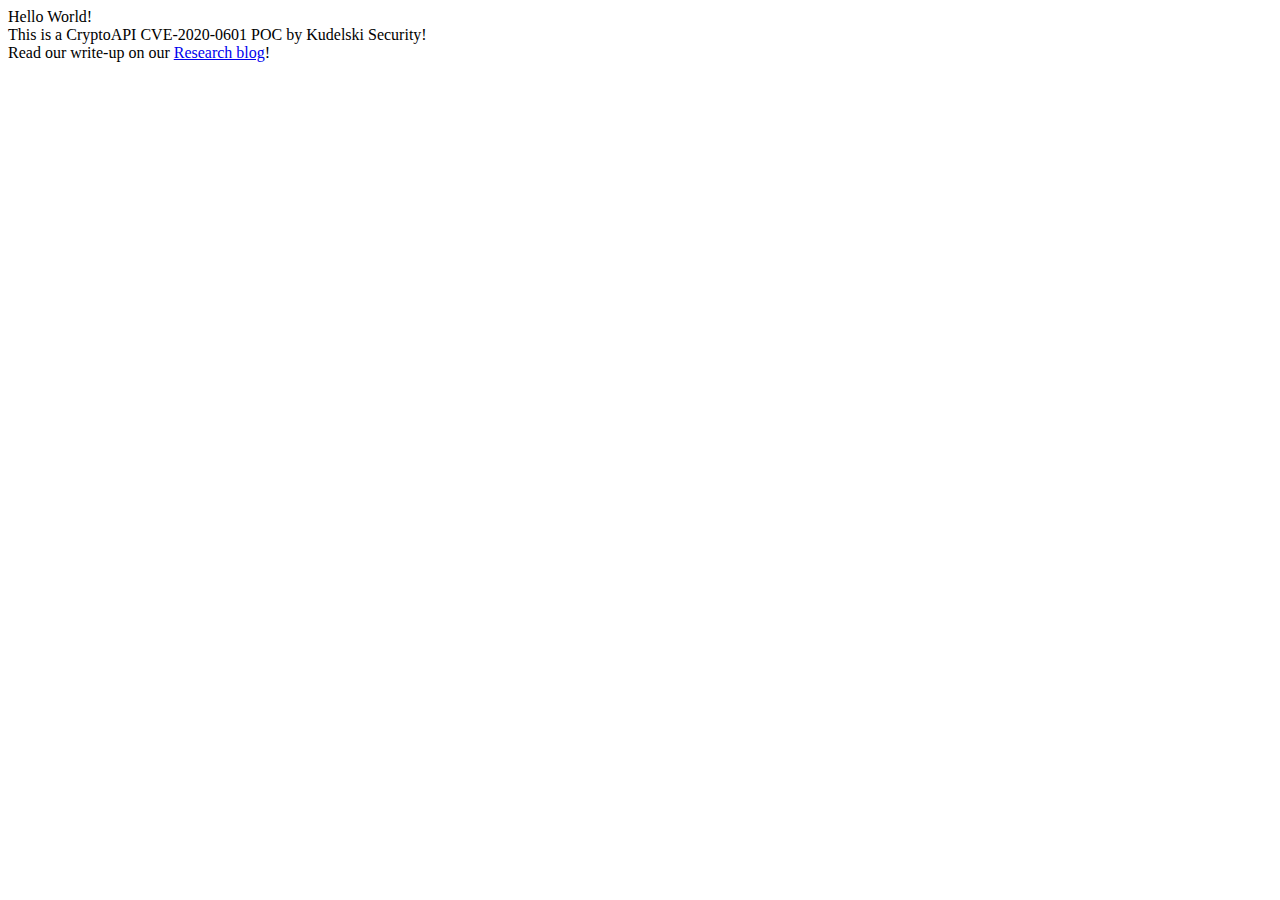
<file: cve-2020-0601/tls/cve-2020-0601-website/chainoffools/index.html>
<!doctype html>

<html lang="en">
	<head>
		<meta charset="utf-8">
		<title>CVE-2020-0601 check</title>
		<meta name="description" content="A test website to test CVE-2020-0601">
		<meta name="author" content="Kudelski Security">
	</head>

	<body>
Hello World!<br />This is a CryptoAPI CVE-2020-0601 POC by Kudelski Security!<br />Read our write-up on our <a href='https://research.kudelskisecurity.com/?p=13255'>Research blog</a>!
	</body>
</html>
</file>
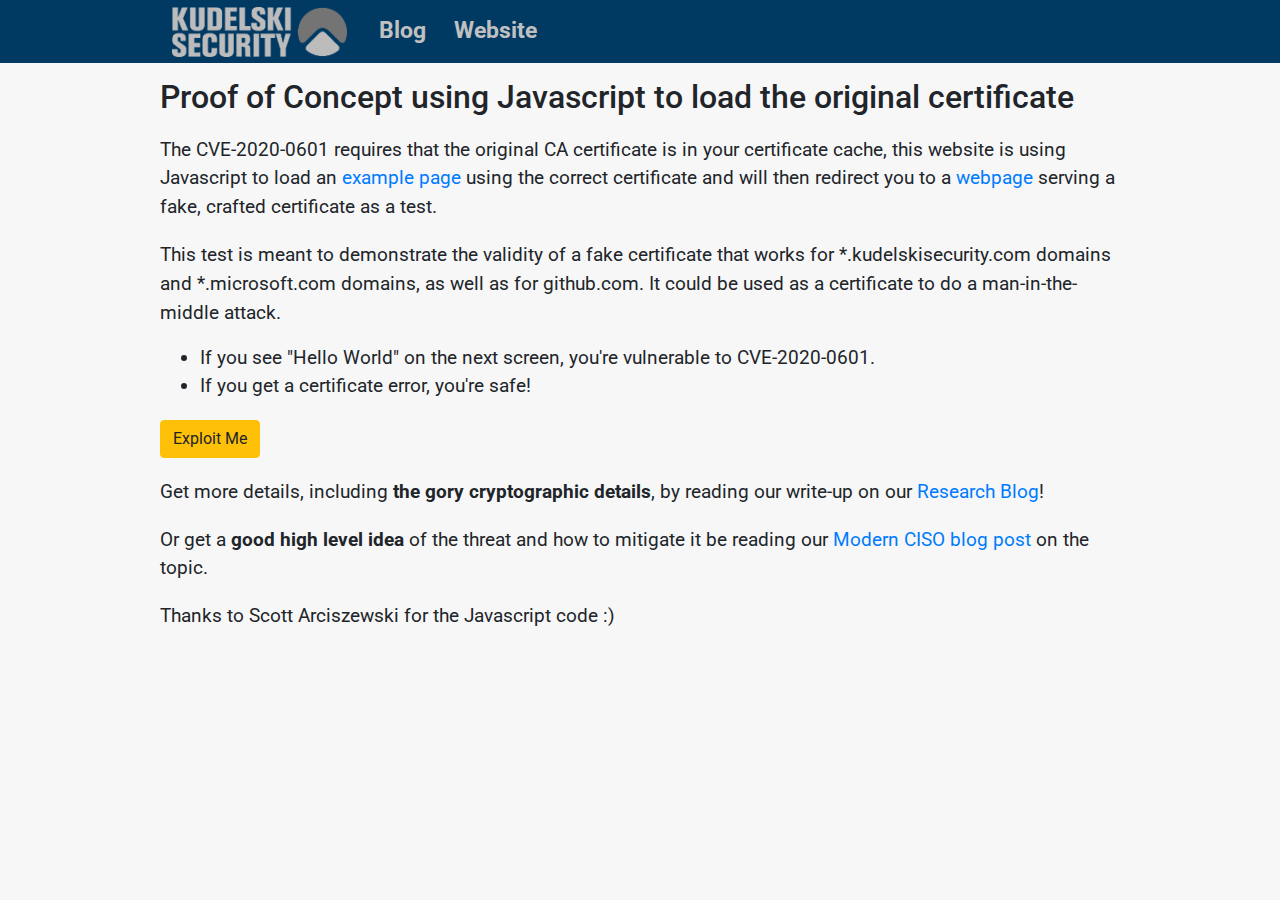
<file: cve-2020-0601/tls/cve-2020-0601-website/html/index.html>
<!DOCTYPE html>
<html>
<head>
    <title>CVE-2020-0601 Tester</title>

    <link href="https://fonts.googleapis.com/css?family=Roboto" rel="stylesheet">
    <link rel="stylesheet" type="text/css" href="bootstrap/css/bootstrap.min.css"/>
    <link rel="stylesheet" type="text/css" href="css/main.css"/>
</head>

<body>
<div class="main-container">
    <header class="header center">
        <nav class="header-wrapper">
            <div class="header-main">
    <img src="ks-logo.png">
            </div>

            <div class="header-links">
                <a class="header-item header-link header-section-link" href="https://research.kudelskisecurity.com/2020/01/15/cve-2020-0601-the-chainoffools-attack-explained-with-poc/">Blog</a>
                <a class="header-item header-link header-section-link" href="https://kudelskisecurity.com/">Website</a>
            </div>
        </nav>
    </header>


    <div class="center main-block">
        <div class="wrapper">
            <div class="content">
                <h2>Proof of Concept using Javascript to load the original certificate</h2>
                <p>The CVE-2020-0601 requires that the original CA certificate is in your certificate cache, this website is using Javascript to load an <a href="https://usertrustecccertificationauthority-ev.comodoca.com/">example page</a> using the correct certificate and will then redirect you to a <a href="https://chainoffools.kudelskisecurity.com">webpage</a> serving a fake, crafted certificate as a test.</p>
                <p> This test is meant to demonstrate the validity of a fake certificate that works for *.kudelskisecurity.com domains and *.microsoft.com domains, as well as for github.com. It could be used as a certificate to do a man-in-the-middle attack.</p> 
                <ul>
                    <li>If you see "Hello World" on the next screen, you're vulnerable to CVE-2020-0601.</li>
                    <li>If you get a certificate error, you're safe!</li>
                </ul> 
                </p>
            </div>
            <div class="content">
                <button type="button" class="btn btn-warning" id="exploitme">Exploit Me</button>
                <script type="application/javascript">
                    const GOOD_URL = "https://usertrustecccertificationauthority-ev.comodoca.com/";
const BAD_URL = "https://chainoffools.kudelskisecurity.com";
document.getElementById('exploitme').onclick = function () {
    fetch(new Request(GOOD_URL),  {mode:'no-cors'})
        .then(function() {
            window.location=BAD_URL;
        })
};
                </script>
                </div>
                <div class="content">
                <p>
                Get more details, including <b>the gory cryptographic details</b>, by reading our write-up on our <a href='https://research.kudelskisecurity.com/?p=13255'>Research Blog</a>!
                </p>
                <p>
                Or get a <b>good high level idea</b> of the threat and how to mitigate it be reading our <a href="https://modernciso.com/2020/01/16/security-advisory-multiple-critical-vulnerabilities-on-windows-systems/">Modern CISO blog post</a> on the topic.
                </p>
                <p>
                Thanks to Scott Arciszewski for the Javascript code :)
                </p>
            </div>
        </div>
    </div>
</div>
</body>
</html>
</file>
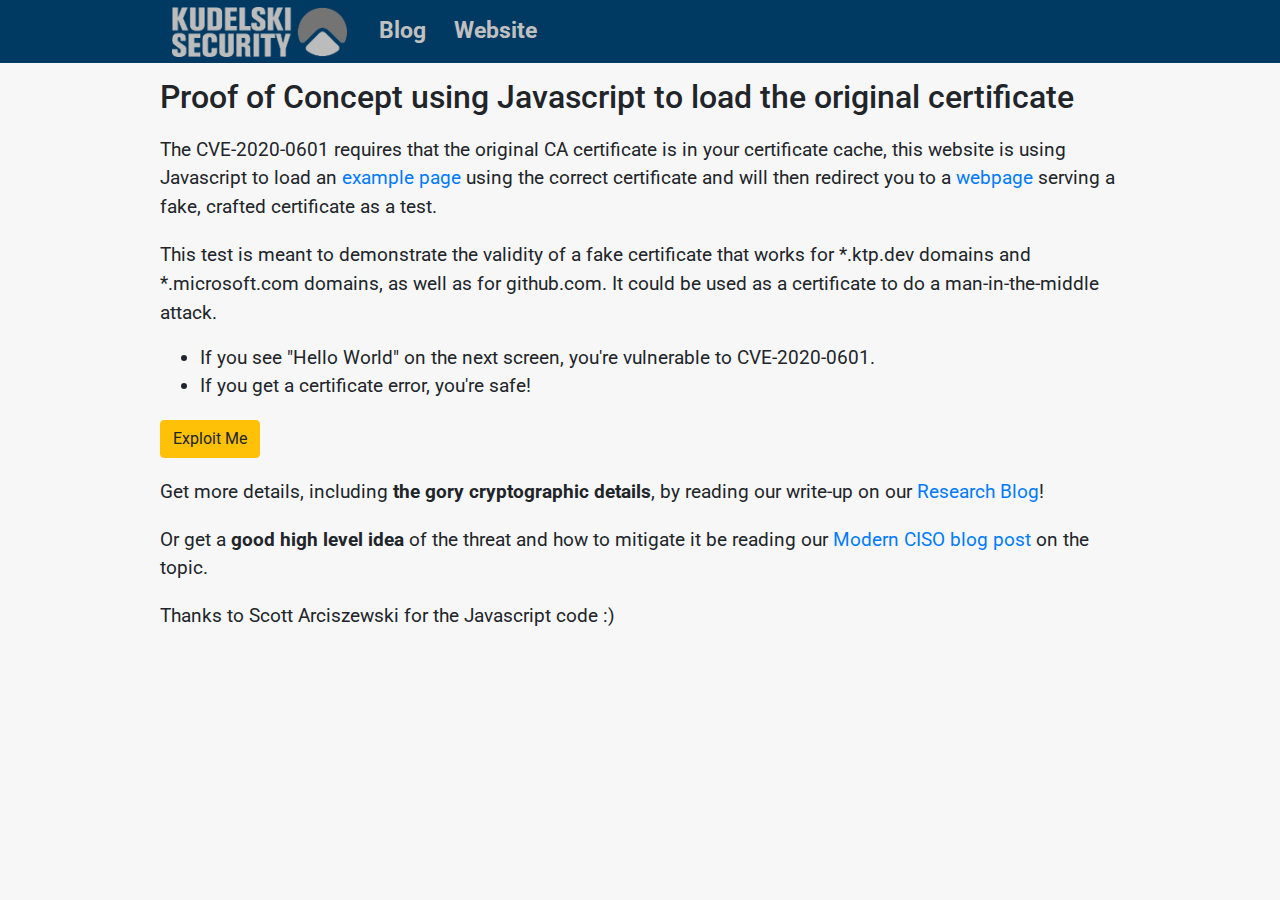
<file: cve-2020-0601/tls/cve-2020-0601-website/testcve/index.html>
<!DOCTYPE html>
<html>
<head>
    <title>CVE-2020-0601 Tester</title>

    <link href="https://fonts.googleapis.com/css?family=Roboto" rel="stylesheet">
    <link rel="stylesheet" type="text/css" href="bootstrap/css/bootstrap.min.css"/>
    <link rel="stylesheet" type="text/css" href="css/main.css"/>
</head>

<body>
<div class="main-container">
    <header class="header center">
        <nav class="header-wrapper">
            <div class="header-main">
    <img src="ks-logo.png">
            </div>

            <div class="header-links">
                <a class="header-item header-link header-section-link" href="https://research.kudelskisecurity.com/2020/01/15/cve-2020-0601-the-chainoffools-attack-explained-with-poc/">Blog</a>
                <a class="header-item header-link header-section-link" href="https://kudelskisecurity.com/">Website</a>
            </div>
        </nav>
    </header>


    <div class="center main-block">
        <div class="wrapper">
            <div class="content">
                <h2>Proof of Concept using Javascript to load the original certificate</h2>
                <p>The CVE-2020-0601 requires that the original CA certificate is in your certificate cache, this website is using Javascript to load an <a href="https://usertrustecccertificationauthority-ev.comodoca.com/">example page</a> using the correct certificate and will then redirect you to a <a href="https://chainoffools.kudelskisecurity.com">webpage</a> serving a fake, crafted certificate as a test.</p>
                <p> This test is meant to demonstrate the validity of a fake certificate that works for *.ktp.dev domains and *.microsoft.com domains, as well as for github.com. It could be used as a certificate to do a man-in-the-middle attack.</p> 
                <ul>
                    <li>If you see "Hello World" on the next screen, you're vulnerable to CVE-2020-0601.</li>
                    <li>If you get a certificate error, you're safe!</li>
                </ul> 
                </p>
            </div>
            <div class="content">
                <button type="button" class="btn btn-warning" id="exploitme">Exploit Me</button>
                <script type="application/javascript">
                    const GOOD_URL = "https://usertrustecccertificationauthority-ev.comodoca.com/";
const BAD_URL = "https://chainoffools.ktp.dev/";
document.getElementById('exploitme').onclick = function () {
    fetch(new Request(GOOD_URL),  {mode:'no-cors'})
        .then(function() {
            window.location=BAD_URL;
        })
};
                </script>
                </div>
                <div class="content">
                <p>
                Get more details, including <b>the gory cryptographic details</b>, by reading our write-up on our <a href='https://research.kudelskisecurity.com/?p=13255'>Research Blog</a>!
                </p>
                <p>
                Or get a <b>good high level idea</b> of the threat and how to mitigate it be reading our <a href="https://modernciso.com/2020/01/16/security-advisory-multiple-critical-vulnerabilities-on-windows-systems/">Modern CISO blog post</a> on the topic.
                </p>
                <p>
                Thanks to Scott Arciszewski for the Javascript code :)
                </p>
            </div>
        </div>
    </div>
</div>
</body>
</html>
</file>
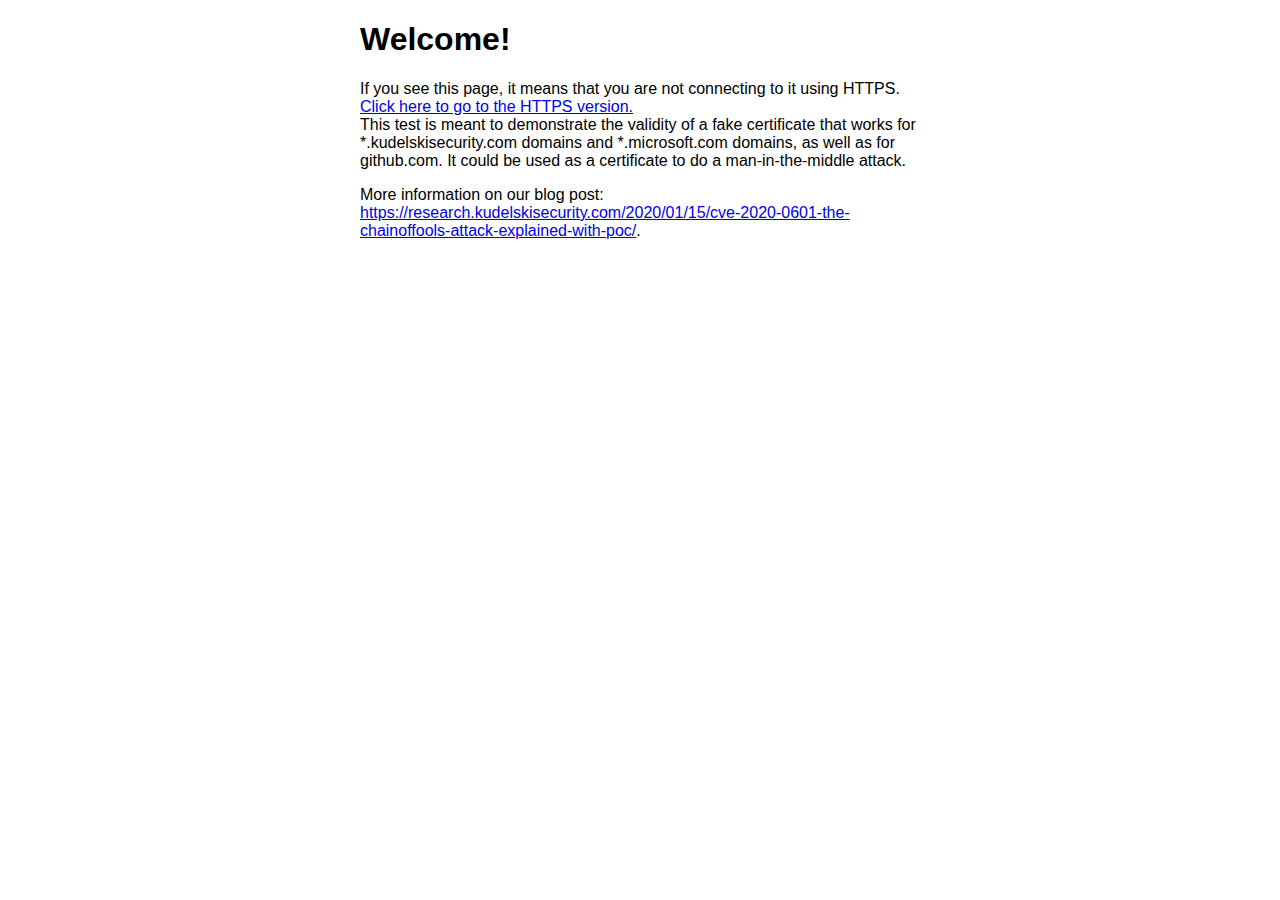
<file: cve-2020-0601/tls/cve-2020-0601-website/html/index.nginx-debian.html>
<!DOCTYPE html>
<html>
<head>
<title>Welcome to this CVE 2020-0601 test!</title>
<style>
    body {
        width: 35em;
        margin: 0 auto;
        font-family: Tahoma, Verdana, Arial, sans-serif;
    }
</style>
</head>
<body>
<h1>Welcome!</h1>
<p>If you see this page, it means that you are not connecting to it using HTTPS. <a href="https://chainoffools.kudelskisecurity.com">Click here to go to the HTTPS version.</a>
<br />
This test is meant to demonstrate the validity of a fake certificate that works for *.kudelskisecurity.com domains and *.microsoft.com domains, as well as for github.com. It could be used as a certificate to do a man-in-the-middle attack.</p>

<p>More information on our blog post:
<a href="https://research.kudelskisecurity.com/2020/01/15/cve-2020-0601-the-chainoffools-attack-explained-with-poc/">https://research.kudelskisecurity.com/2020/01/15/cve-2020-0601-the-chainoffools-attack-explained-with-poc/</a>.</p>

</body>
</html>
</file>
<file: cve-2020-0601/tls/cve-2020-0601-website/html/css/main.css>
body {
    margin: 0px;
    font-family: 'Roboto', sans-serif;
    background-color: #F7F7F8;
    font-size: 1.2em;
}

a:hover {
    text-decoration: underline;
}

a.card:hover {
    text-decoration: none;
}

.margin-bottom {
    margin-bottom: 15px;
}

pre {
    margin-left: 15px;
    padding: 15px;
    color: #5EC9FF;
    border: 1px solid #000000;
    background-color: #131314;
}

.home-link {
    color: #ffffff;
    text-decoration: none;
}

.home-link:hover {
    color: #ffffff;
    text-decoration: none;
}

.header-link {
    color: #c0c0c0;
}

.header-section-link {
    text-decoration: none;
    position: relative;
    font-size: 1.2em;
    font-weight: bold;

}

.header-section-link:hover {
    text-decoration: none;
}

.header-section-link:after {
    content: "";
    position: absolute;
    width: 0;
    left: 0;
    bottom: -4px;
    border-bottom: 4px solid white;
    transition: all 0.3s ease;
}

.header-section-link:hover:after {
    width: 100%;
}


.active-header-link {
    border-bottom: 4px solid white;
}

.header-link:hover {
    color: #ffffff;
}


.title {
    font-size: 2em;
    padding: 0;
    margin: 0;
    text-align: left;
}

.main-container {
}

.center {
    display: flex;
    align-items: center;
    justify-content: center;
}

.main-block {
    align-items: normal;
    margin: 15px;
}

.wrapper {
    width: 960px;
    text-align: center;
}

.header {
    background-color: #003A63;
    width: 100%;
}

.header-wrapper {
    display: flex;
    align-items: center;
    padding-left: 12px;
    padding-right: 12px;
    height: 63px;
    width: 960px;
}

.header-main {
}


.header-links {
    margin-left: 20px;
}

.header-item {
    margin-left: 0.5em;
    margin-right: 0.5em;
}

.login {
    text-align: right;
    color: #ffffff;
    margin-left: auto;
}

.content {
    text-align: left;
}

p{
margin-top:1em;
}

.products {
    display: grid;
    grid-template-columns: repeat(3, 1fr);
    grid-gap: 30px;
}

.product {
    border: 1px solid #e0e4e7;
    border-radius: 2px;
    padding: 15px;
    background-color: white;
}

.product-container {
    width: 100%;
}

.product-header {
    margin-bottom: 15px;
}

.product-grid {
    display: grid;
    grid-gap: 15px;
    grid-template-columns: 70% 30%;
}

.product-main {
}

.product-side {

}

.product-side-item {
    margin-bottom: 15px;
}

.product-side-item-margin {
    margin-right: 15px;
}

.product-details {
}

.product-hint {

}

.product-purchase {

}

.scoreboard-main {
    width: 100%;
}

.scoreboard-item {
    margin-bottom: 15px;
}

.footer {
    width: 100%;
    background-color: #00324F;
    color: #808080;
    diplay: grid;
    justify-items: center;
    align-items: center;
    text-align: left;
    margin-top: 30px;
    padding-left: 12px;
    padding-right: 12px;
}

.footer-wrapper {
    width: 1200px;
    text-align: center;
}

.flashes .alert-inner {
    display: block;
    padding: 15px;
    margin-bottom: 20px;
    border: 1px solid transparent;
    border-radius: 4px;
    text-align: center;
}

.flashes .close {
    float: right;
    margin: 3px 12px 0px 0px;
    cursor: pointer;
}

.flashes input {
    display: none;
}

.flashes input:checked ~ * {
    animation-name: dismiss, hide;
    animation-duration: 300ms;
    animation-iteration-count: 1;
    animation-timing-function: ease;
    animation-fill-mode: forwards;
    animation-delay: 0s, 100ms;
}

.success {
    color: #3c763d;
    background-color: #dff0d8;
    border-color: #d6e9c6;
}

.error {
    color: #a94442;
    background-color: #f2dede;
    border-color: #ebccd1;
}

.info {
    color: #31708f;
    background-color: #d9edf7;
    border-color: #bce8f1;
}

.warning {
    color: #8a6d3b;
    background-color: #fcf8e3;
    border-color: #faebcc;
}

@keyframes dismiss {
    0% {
        opacity: 1;
    }
    90%, 100% {
        opacity: 0;
        font-size: 0.1px;
        transform: scale(0);
    }
}

@keyframes hide {
    100% {
        height: 0px;
        width: 0px;
        overflow: hidden;
        margin: 0px;
        padding: 0px;
        border: 0px;
    }
}
</file>
<file: cve-2020-0601/tls/cve-2020-0601-website/testcve/css/main.css>
body {
    margin: 0px;
    font-family: 'Roboto', sans-serif;
    background-color: #F7F7F8;
    font-size: 1.2em;
}

a:hover {
    text-decoration: underline;
}

a.card:hover {
    text-decoration: none;
}

.margin-bottom {
    margin-bottom: 15px;
}

pre {
    margin-left: 15px;
    padding: 15px;
    color: #5EC9FF;
    border: 1px solid #000000;
    background-color: #131314;
}

.home-link {
    color: #ffffff;
    text-decoration: none;
}

.home-link:hover {
    color: #ffffff;
    text-decoration: none;
}

.header-link {
    color: #c0c0c0;
}

.header-section-link {
    text-decoration: none;
    position: relative;
    font-size: 1.2em;
    font-weight: bold;

}

.header-section-link:hover {
    text-decoration: none;
}

.header-section-link:after {
    content: "";
    position: absolute;
    width: 0;
    left: 0;
    bottom: -4px;
    border-bottom: 4px solid white;
    transition: all 0.3s ease;
}

.header-section-link:hover:after {
    width: 100%;
}


.active-header-link {
    border-bottom: 4px solid white;
}

.header-link:hover {
    color: #ffffff;
}


.title {
    font-size: 2em;
    padding: 0;
    margin: 0;
    text-align: left;
}

.main-container {
}

.center {
    display: flex;
    align-items: center;
    justify-content: center;
}

.main-block {
    align-items: normal;
    margin: 15px;
}

.wrapper {
    width: 960px;
    text-align: center;
}

.header {
    background-color: #003A63;
    width: 100%;
}

.header-wrapper {
    display: flex;
    align-items: center;
    padding-left: 12px;
    padding-right: 12px;
    height: 63px;
    width: 960px;
}

.header-main {
}


.header-links {
    margin-left: 20px;
}

.header-item {
    margin-left: 0.5em;
    margin-right: 0.5em;
}

.login {
    text-align: right;
    color: #ffffff;
    margin-left: auto;
}

.content {
    text-align: left;
}

p{
margin-top:1em;
}

.products {
    display: grid;
    grid-template-columns: repeat(3, 1fr);
    grid-gap: 30px;
}

.product {
    border: 1px solid #e0e4e7;
    border-radius: 2px;
    padding: 15px;
    background-color: white;
}

.product-container {
    width: 100%;
}

.product-header {
    margin-bottom: 15px;
}

.product-grid {
    display: grid;
    grid-gap: 15px;
    grid-template-columns: 70% 30%;
}

.product-main {
}

.product-side {

}

.product-side-item {
    margin-bottom: 15px;
}

.product-side-item-margin {
    margin-right: 15px;
}

.product-details {
}

.product-hint {

}

.product-purchase {

}

.scoreboard-main {
    width: 100%;
}

.scoreboard-item {
    margin-bottom: 15px;
}

.footer {
    width: 100%;
    background-color: #00324F;
    color: #808080;
    diplay: grid;
    justify-items: center;
    align-items: center;
    text-align: left;
    margin-top: 30px;
    padding-left: 12px;
    padding-right: 12px;
}

.footer-wrapper {
    width: 1200px;
    text-align: center;
}

.flashes .alert-inner {
    display: block;
    padding: 15px;
    margin-bottom: 20px;
    border: 1px solid transparent;
    border-radius: 4px;
    text-align: center;
}

.flashes .close {
    float: right;
    margin: 3px 12px 0px 0px;
    cursor: pointer;
}

.flashes input {
    display: none;
}

.flashes input:checked ~ * {
    animation-name: dismiss, hide;
    animation-duration: 300ms;
    animation-iteration-count: 1;
    animation-timing-function: ease;
    animation-fill-mode: forwards;
    animation-delay: 0s, 100ms;
}

.success {
    color: #3c763d;
    background-color: #dff0d8;
    border-color: #d6e9c6;
}

.error {
    color: #a94442;
    background-color: #f2dede;
    border-color: #ebccd1;
}

.info {
    color: #31708f;
    background-color: #d9edf7;
    border-color: #bce8f1;
}

.warning {
    color: #8a6d3b;
    background-color: #fcf8e3;
    border-color: #faebcc;
}

@keyframes dismiss {
    0% {
        opacity: 1;
    }
    90%, 100% {
        opacity: 0;
        font-size: 0.1px;
        transform: scale(0);
    }
}

@keyframes hide {
    100% {
        height: 0px;
        width: 0px;
        overflow: hidden;
        margin: 0px;
        padding: 0px;
        border: 0px;
    }
}
</file>
